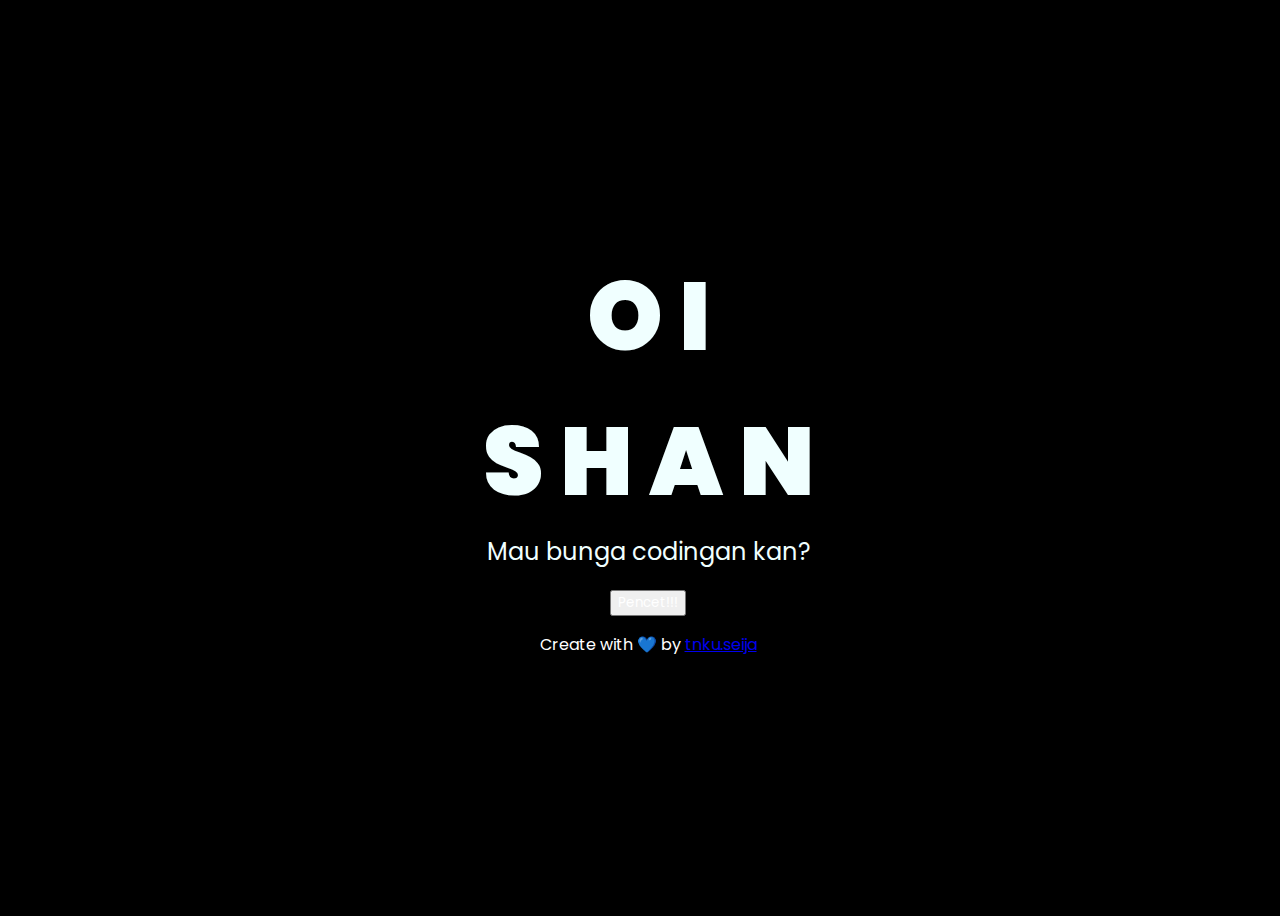
<file: index.html>
<!DOCTYPE html>
<html lang="en">
  <head>
    <meta charset="UTF-8" />
    <meta http-equiv="X-UA-Compatible" content="IE=edge" />
    <meta name="viewport" content="width=device-width, initial-scale=1.0" />
    <link href="https://cdn.jsdelivr.net/npm/bootstrap@5.2.3/dist/css/bootstrap.min.css" rel="stylesheet" integrity="sha384-rbsA2VBKQhggwzxH7pPCaAqO46MgnOM80zW1RWuH61DGLwZJEdK2Kadq2F9CUG65" crossorigin="anonymous" />
    <link rel="stylesheet" href="css/style.css" />
    <link rel="icon" href="img/ar2.png" type="image/x-icon" />
    <title>Flowers</title>
  </head>
  <body>
    <div class="greetings">
      <!-- silahkan menambah kata sesuai keinginan dengan <span>text...</span -->
      <span>O</span>
      <span>I</span>
    </div>
    <div class="greetings">
      <span>S</span>
      <span>H</span>
      <span>A</span>
      <span>N</span>
    </div>
    <div class="description">
      <span>Mau bunga codingan kan?</span>
    </div>
    <div class="button pb-4 pt-5">
      <button type="button" class="btn btn-outline-info">
        <a href="flower.html">Pencet!!!</a>
      </button>
    </div>
    <footer class="footer text-center pt-5">
      <p style="color: white">Create with 💙 by <a href="love.html" class="text-white fw-bold">tnku.seija</a></p>
    </footer>
  </body>
</html>
</file>
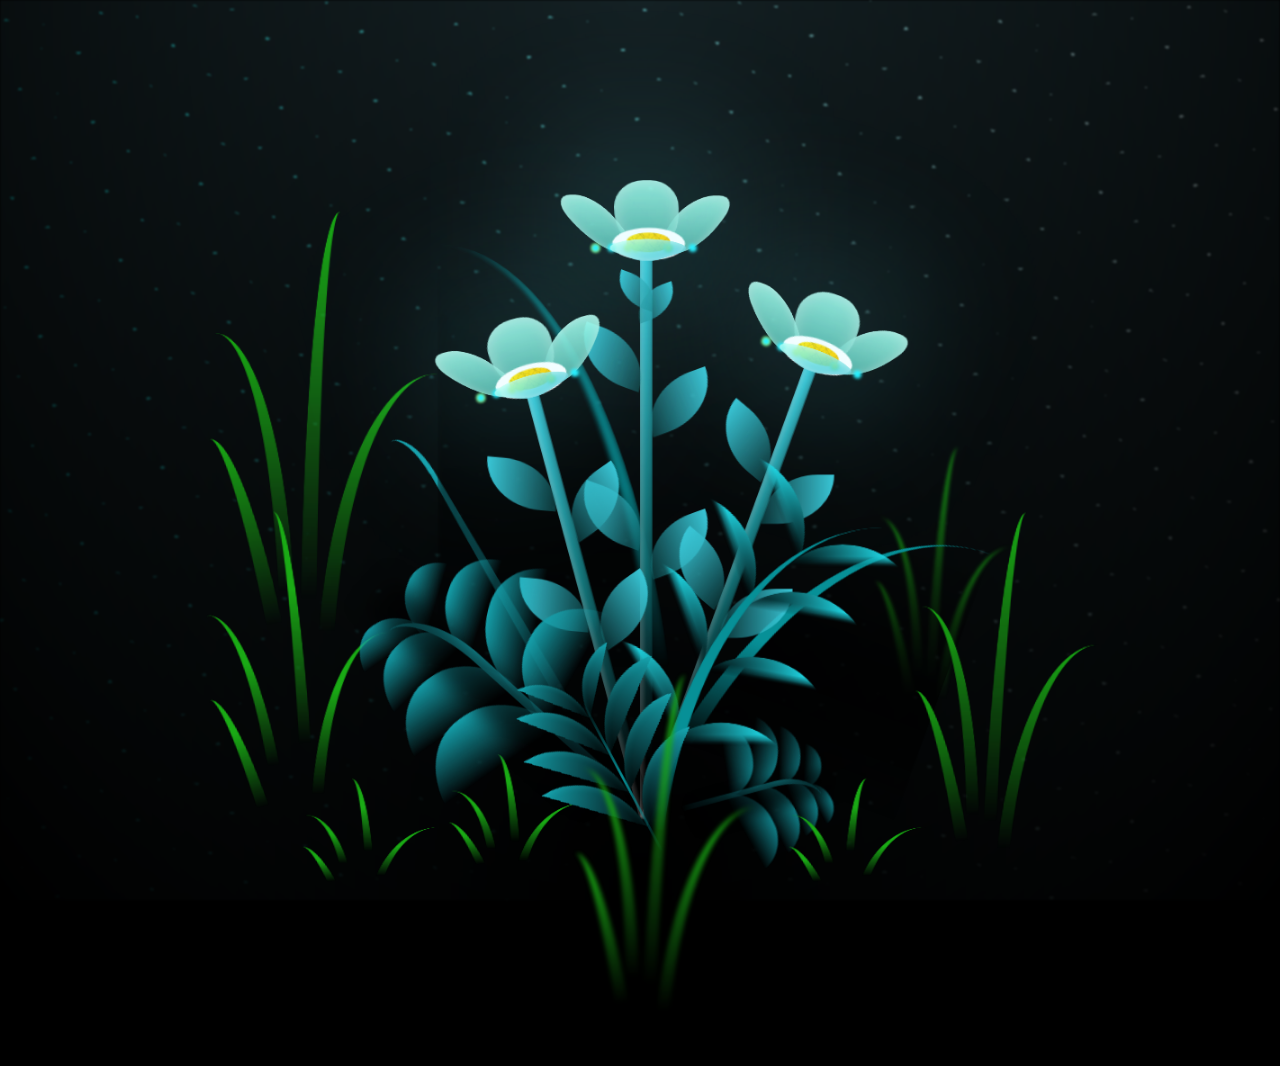
<file: flower.html>
<!DOCTYPE html>
<html lang="en">
  <head>
    <meta charset="UTF-8" />
    <meta http-equiv="X-UA-Compatible" content="IE=edge" />
    <meta name="viewport" content="width=device-width, initial-scale=1.0" />
    <link rel="stylesheet" href="css/main.css" />
    <link rel="icon" href="img/ar2.png" type="image/x-icon" />
    <title>flowers</title>
  </head>
  <body class="container">
    <!-- Pembuat code: https://codepen.io/mdusmanansari/pen/BamepLe -->
    <div class="night"></div>
    <div class="flowers">
      <div class="flower flower--1">
        <div class="flower__leafs flower__leafs--1">
          <div class="flower__leaf flower__leaf--1"></div>
          <div class="flower__leaf flower__leaf--2"></div>
          <div class="flower__leaf flower__leaf--3"></div>
          <div class="flower__leaf flower__leaf--4"></div>
          <div class="flower__white-circle"></div>

          <div class="flower__light flower__light--1"></div>
          <div class="flower__light flower__light--2"></div>
          <div class="flower__light flower__light--3"></div>
          <div class="flower__light flower__light--4"></div>
          <div class="flower__light flower__light--5"></div>
          <div class="flower__light flower__light--6"></div>
          <div class="flower__light flower__light--7"></div>
          <div class="flower__light flower__light--8"></div>
        </div>
        <div class="flower__line">
          <div class="flower__line__leaf flower__line__leaf--1"></div>
          <div class="flower__line__leaf flower__line__leaf--2"></div>
          <div class="flower__line__leaf flower__line__leaf--3"></div>
          <div class="flower__line__leaf flower__line__leaf--4"></div>
          <div class="flower__line__leaf flower__line__leaf--5"></div>
          <div class="flower__line__leaf flower__line__leaf--6"></div>
        </div>
      </div>

      <div class="flower flower--2">
        <div class="flower__leafs flower__leafs--2">
          <div class="flower__leaf flower__leaf--1"></div>
          <div class="flower__leaf flower__leaf--2"></div>
          <div class="flower__leaf flower__leaf--3"></div>
          <div class="flower__leaf flower__leaf--4"></div>
          <div class="flower__white-circle"></div>

          <div class="flower__light flower__light--1"></div>
          <div class="flower__light flower__light--2"></div>
          <div class="flower__light flower__light--3"></div>
          <div class="flower__light flower__light--4"></div>
          <div class="flower__light flower__light--5"></div>
          <div class="flower__light flower__light--6"></div>
          <div class="flower__light flower__light--7"></div>
          <div class="flower__light flower__light--8"></div>
        </div>
        <div class="flower__line">
          <div class="flower__line__leaf flower__line__leaf--1"></div>
          <div class="flower__line__leaf flower__line__leaf--2"></div>
          <div class="flower__line__leaf flower__line__leaf--3"></div>
          <div class="flower__line__leaf flower__line__leaf--4"></div>
        </div>
      </div>

      <div class="flower flower--3">
        <div class="flower__leafs flower__leafs--3">
          <div class="flower__leaf flower__leaf--1"></div>
          <div class="flower__leaf flower__leaf--2"></div>
          <div class="flower__leaf flower__leaf--3"></div>
          <div class="flower__leaf flower__leaf--4"></div>
          <div class="flower__white-circle"></div>

          <div class="flower__light flower__light--1"></div>
          <div class="flower__light flower__light--2"></div>
          <div class="flower__light flower__light--3"></div>
          <div class="flower__light flower__light--4"></div>
          <div class="flower__light flower__light--5"></div>
          <div class="flower__light flower__light--6"></div>
          <div class="flower__light flower__light--7"></div>
          <div class="flower__light flower__light--8"></div>
        </div>
        <div class="flower__line">
          <div class="flower__line__leaf flower__line__leaf--1"></div>
          <div class="flower__line__leaf flower__line__leaf--2"></div>
          <div class="flower__line__leaf flower__line__leaf--3"></div>
          <div class="flower__line__leaf flower__line__leaf--4"></div>
        </div>
      </div>

      <div class="grow-ans" style="--d: 1.2s">
        <div class="flower__g-long">
          <div class="flower__g-long__top"></div>
          <div class="flower__g-long__bottom"></div>
        </div>
      </div>

      <div class="growing-grass">
        <div class="flower__grass flower__grass--1">
          <div class="flower__grass--top"></div>
          <div class="flower__grass--bottom"></div>
          <div class="flower__grass__leaf flower__grass__leaf--1"></div>
          <div class="flower__grass__leaf flower__grass__leaf--2"></div>
          <div class="flower__grass__leaf flower__grass__leaf--3"></div>
          <div class="flower__grass__leaf flower__grass__leaf--4"></div>
          <div class="flower__grass__leaf flower__grass__leaf--5"></div>
          <div class="flower__grass__leaf flower__grass__leaf--6"></div>
          <div class="flower__grass__leaf flower__grass__leaf--7"></div>
          <div class="flower__grass__leaf flower__grass__leaf--8"></div>
          <div class="flower__grass__overlay"></div>
        </div>
      </div>

      <div class="growing-grass">
        <div class="flower__grass flower__grass--2">
          <div class="flower__grass--top"></div>
          <div class="flower__grass--bottom"></div>
          <div class="flower__grass__leaf flower__grass__leaf--1"></div>
          <div class="flower__grass__leaf flower__grass__leaf--2"></div>
          <div class="flower__grass__leaf flower__grass__leaf--3"></div>
          <div class="flower__grass__leaf flower__grass__leaf--4"></div>
          <div class="flower__grass__leaf flower__grass__leaf--5"></div>
          <div class="flower__grass__leaf flower__grass__leaf--6"></div>
          <div class="flower__grass__leaf flower__grass__leaf--7"></div>
          <div class="flower__grass__leaf flower__grass__leaf--8"></div>
          <div class="flower__grass__overlay"></div>
        </div>
      </div>

      <div class="grow-ans" style="--d: 2.4s">
        <div class="flower__g-right flower__g-right--1">
          <div class="leaf"></div>
        </div>
      </div>

      <div class="grow-ans" style="--d: 2.8s">
        <div class="flower__g-right flower__g-right--2">
          <div class="leaf"></div>
        </div>
      </div>

      <div class="grow-ans" style="--d: 2.8s">
        <div class="flower__g-front">
          <div class="flower__g-front__leaf-wrapper flower__g-front__leaf-wrapper--1">
            <div class="flower__g-front__leaf"></div>
          </div>
          <div class="flower__g-front__leaf-wrapper flower__g-front__leaf-wrapper--2">
            <div class="flower__g-front__leaf"></div>
          </div>
          <div class="flower__g-front__leaf-wrapper flower__g-front__leaf-wrapper--3">
            <div class="flower__g-front__leaf"></div>
          </div>
          <div class="flower__g-front__leaf-wrapper flower__g-front__leaf-wrapper--4">
            <div class="flower__g-front__leaf"></div>
          </div>
          <div class="flower__g-front__leaf-wrapper flower__g-front__leaf-wrapper--5">
            <div class="flower__g-front__leaf"></div>
          </div>
          <div class="flower__g-front__leaf-wrapper flower__g-front__leaf-wrapper--6">
            <div class="flower__g-front__leaf"></div>
          </div>
          <div class="flower__g-front__leaf-wrapper flower__g-front__leaf-wrapper--7">
            <div class="flower__g-front__leaf"></div>
          </div>
          <div class="flower__g-front__leaf-wrapper flower__g-front__leaf-wrapper--8">
            <div class="flower__g-front__leaf"></div>
          </div>
          <div class="flower__g-front__line"></div>
        </div>
      </div>

      <div class="grow-ans" style="--d: 3.2s">
        <div class="flower__g-fr">
          <div class="leaf"></div>
          <div class="flower__g-fr__leaf flower__g-fr__leaf--1"></div>
          <div class="flower__g-fr__leaf flower__g-fr__leaf--2"></div>
          <div class="flower__g-fr__leaf flower__g-fr__leaf--3"></div>
          <div class="flower__g-fr__leaf flower__g-fr__leaf--4"></div>
          <div class="flower__g-fr__leaf flower__g-fr__leaf--5"></div>
          <div class="flower__g-fr__leaf flower__g-fr__leaf--6"></div>
          <div class="flower__g-fr__leaf flower__g-fr__leaf--7"></div>
          <div class="flower__g-fr__leaf flower__g-fr__leaf--8"></div>
        </div>
      </div>

      <div class="long-g long-g--0">
        <div class="grow-ans" style="--d: 3s">
          <div class="leaf leaf--0"></div>
        </div>
        <div class="grow-ans" style="--d: 2.2s">
          <div class="leaf leaf--1"></div>
        </div>
        <div class="grow-ans" style="--d: 3.4s">
          <div class="leaf leaf--2"></div>
        </div>
        <div class="grow-ans" style="--d: 3.6s">
          <div class="leaf leaf--3"></div>
        </div>
      </div>

      <div class="long-g long-g--1">
        <div class="grow-ans" style="--d: 3.6s">
          <div class="leaf leaf--0"></div>
        </div>
        <div class="grow-ans" style="--d: 3.8s">
          <div class="leaf leaf--1"></div>
        </div>
        <div class="grow-ans" style="--d: 4s">
          <div class="leaf leaf--2"></div>
        </div>
        <div class="grow-ans" style="--d: 4.2s">
          <div class="leaf leaf--3"></div>
        </div>
      </div>

      <div class="long-g long-g--2">
        <div class="grow-ans" style="--d: 4s">
          <div class="leaf leaf--0"></div>
        </div>
        <div class="grow-ans" style="--d: 4.2s">
          <div class="leaf leaf--1"></div>
        </div>
        <div class="grow-ans" style="--d: 4.4s">
          <div class="leaf leaf--2"></div>
        </div>
        <div class="grow-ans" style="--d: 4.6s">
          <div class="leaf leaf--3"></div>
        </div>
      </div>

      <div class="long-g long-g--3">
        <div class="grow-ans" style="--d: 4s">
          <div class="leaf leaf--0"></div>
        </div>
        <div class="grow-ans" style="--d: 4.2s">
          <div class="leaf leaf--1"></div>
        </div>
        <div class="grow-ans" style="--d: 3s">
          <div class="leaf leaf--2"></div>
        </div>
        <div class="grow-ans" style="--d: 3.6s">
          <div class="leaf leaf--3"></div>
        </div>
      </div>

      <div class="long-g long-g--4">
        <div class="grow-ans" style="--d: 4s">
          <div class="leaf leaf--0"></div>
        </div>
        <div class="grow-ans" style="--d: 4.2s">
          <div class="leaf leaf--1"></div>
        </div>
        <div class="grow-ans" style="--d: 3s">
          <div class="leaf leaf--2"></div>
        </div>
        <div class="grow-ans" style="--d: 3.6s">
          <div class="leaf leaf--3"></div>
        </div>
      </div>

      <div class="long-g long-g--5">
        <div class="grow-ans" style="--d: 4s">
          <div class="leaf leaf--0"></div>
        </div>
        <div class="grow-ans" style="--d: 4.2s">
          <div class="leaf leaf--1"></div>
        </div>
        <div class="grow-ans" style="--d: 3s">
          <div class="leaf leaf--2"></div>
        </div>
        <div class="grow-ans" style="--d: 3.6s">
          <div class="leaf leaf--3"></div>
        </div>
      </div>

      <div class="long-g long-g--6">
        <div class="grow-ans" style="--d: 4.2s">
          <div class="leaf leaf--0"></div>
        </div>
        <div class="grow-ans" style="--d: 4.4s">
          <div class="leaf leaf--1"></div>
        </div>
        <div class="grow-ans" style="--d: 4.6s">
          <div class="leaf leaf--2"></div>
        </div>
        <div class="grow-ans" style="--d: 4.8s">
          <div class="leaf leaf--3"></div>
        </div>
      </div>

      <div class="long-g long-g--7">
        <div class="grow-ans" style="--d: 3s">
          <div class="leaf leaf--0"></div>
        </div>
        <div class="grow-ans" style="--d: 3.2s">
          <div class="leaf leaf--1"></div>
        </div>
        <div class="grow-ans" style="--d: 3.5s">
          <div class="leaf leaf--2"></div>
        </div>
        <div class="grow-ans" style="--d: 3.6s">
          <div class="leaf leaf--3"></div>
        </div>
      </div>
    </div>
    <script src="main.js"></script>
  </body>
</html>
</file>
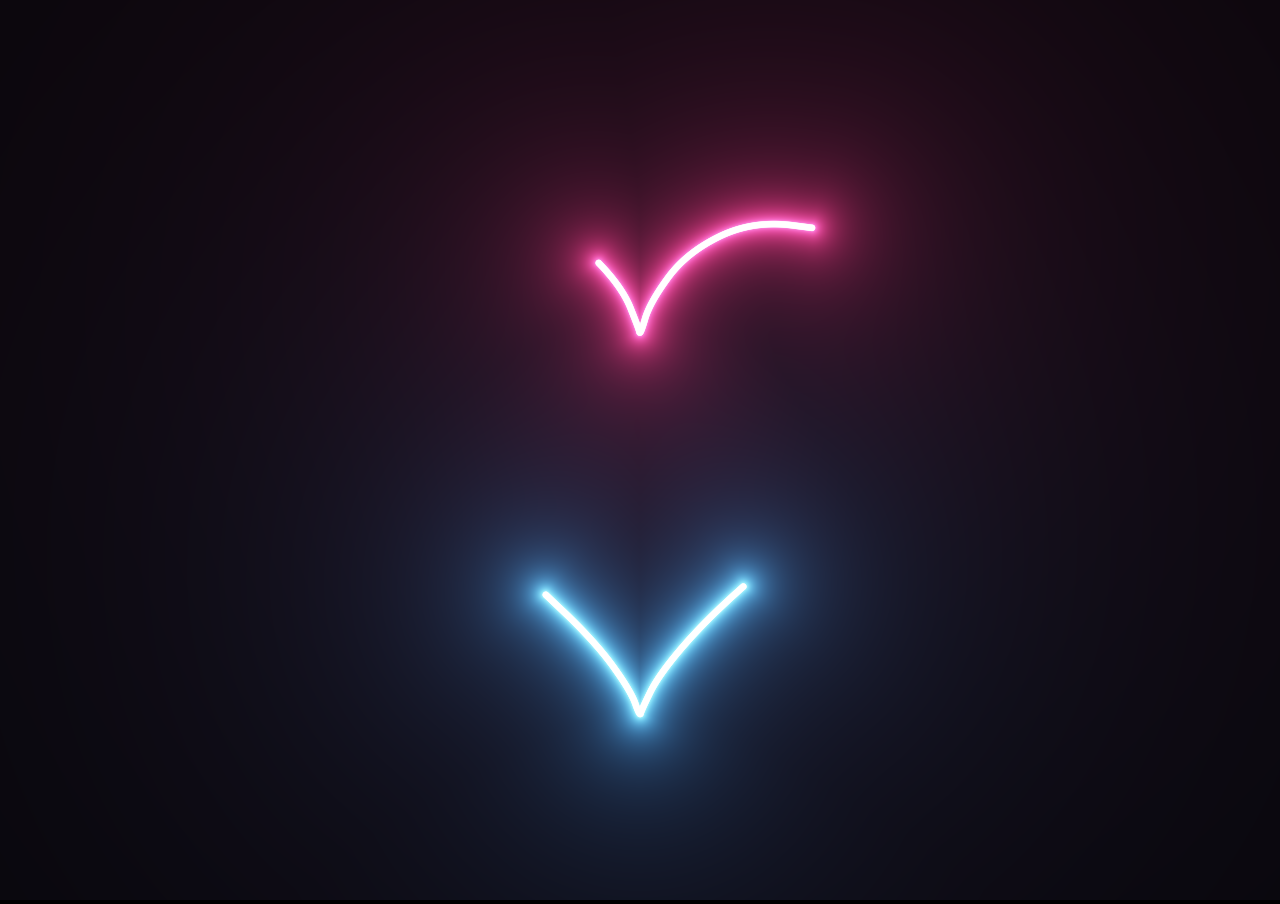
<file: love.html>
<!DOCTYPE html>
<html lang="en">
  <head>
    <meta charset="UTF-8" />
    <title>Neon Love</title>
    <link rel="icon" href="img/ar2.png" type="image/x-icon" />
    <link rel="stylesheet" href="css/love.css" />
  </head>
  <body>
    <!-- partial:index.partial.html -->
    <body>
      <canvas id="canvas" width="auto" height="auto"></canvas>
    </body>
    <!-- partial -->
    <script src="love.js"></script>
  </body>
</html>
</file>
<file: css/style.css>
@import url("https://fonts.googleapis.com/css2?family=Poppins:ital,wght@0,500;1,900&display=swap");
* {
  font-family: "Poppins", cursive;
}
body {
  color: azure;
  width: 100%;
  height: 100vh;
  display: flex;
  flex-direction: column;
  align-items: center;
  justify-content: center;
  background-color: black;
}
.greetings {
  font-size: 6rem;
  font-weight: 900;
}
.greetings > span {
  animation: glow 2.5s ease-in-out infinite;
}
@keyframes glow {
  0%,
  100% {
    color: #fff;
    text-shadow: 0 0 12px #39c6d6, 0 0 50px #39c6d6, 0 0 100px #39c6d6;
  }
  10%,
  90% {
    color: #111;
    text-shadow: none;
  }
}
.greetings > span:nth-child(2) {
  animation-delay: 0.2s;
}
.greetings > span:nth-child(3) {
  animation-delay: 0.4s;
}
.greetings > span:nth-child(4) {
  animation-delay: 0.6s;
}
.greetings > span:nth-child(5) {
  animation-delay: 0.8s;
}

.description {
  font-size: 1.5rem;
  margin-bottom: 20px;
}

.button a {
  text-decoration: none;
  
  color: white;
}

@media screen and (max-width: 574px) {
  .greetings {
    display: block;
    font-size: 3rem;
    font-weight: 500;
    text-align: center;
  }
  .description {
    font-size: 1rem;
  }

}
</file>
<file: css/main.css>
*,
*::after,
*::before {
  padding: 0;
  margin: 0;
  box-sizing: border-box;
}

:root {
  --dark-color: #000;
}

body {
  display: flex;
  align-items: flex-end;
  justify-content: center;
  min-height: 100vh;
  background-color: var(--dark-color);
  overflow: hidden;
  perspective: 1000px;
}

.night {
  position: fixed;
  left: 50%;
  top: 0;
  transform: translateX(-50%);
  width: 100%;
  height: 100%;
  filter: blur(0.1vmin);
  background-image: radial-gradient(ellipse at top, transparent 0%, var(--dark-color)), radial-gradient(ellipse at bottom, var(--dark-color), rgba(145, 233, 255, 0.2)), repeating-linear-gradient(220deg, rgb(0, 0, 0) 0px, rgb(0, 0, 0) 19px, transparent 19px, transparent 22px), repeating-linear-gradient(189deg, rgb(0, 0, 0) 0px, rgb(0, 0, 0) 19px, transparent 19px, transparent 22px), repeating-linear-gradient(148deg, rgb(0, 0, 0) 0px, rgb(0, 0, 0) 19px, transparent 19px, transparent 22px), linear-gradient(90deg, rgb(0, 255, 250), rgb(240, 240, 240));
}

.flowers {
  position: relative;
  transform: scale(0.9);
}

.flower {
  position: absolute;
  bottom: 10vmin;
  transform-origin: bottom center;
  z-index: 10;
  --fl-speed: 0.8s;
}
.flower--1 {
  -webkit-animation: moving-flower-1 4s linear infinite;
          animation: moving-flower-1 4s linear infinite;
}
.flower--1 .flower__line {
  height: 70vmin;
  -webkit-animation-delay: 0.3s;
          animation-delay: 0.3s;
}
.flower--1 .flower__line__leaf--1 {
  -webkit-animation: blooming-leaf-right var(--fl-speed) 1.6s backwards;
          animation: blooming-leaf-right var(--fl-speed) 1.6s backwards;
}
.flower--1 .flower__line__leaf--2 {
  -webkit-animation: blooming-leaf-right var(--fl-speed) 1.4s backwards;
          animation: blooming-leaf-right var(--fl-speed) 1.4s backwards;
}
.flower--1 .flower__line__leaf--3 {
  -webkit-animation: blooming-leaf-left var(--fl-speed) 1.2s backwards;
          animation: blooming-leaf-left var(--fl-speed) 1.2s backwards;
}
.flower--1 .flower__line__leaf--4 {
  -webkit-animation: blooming-leaf-left var(--fl-speed) 1s backwards;
          animation: blooming-leaf-left var(--fl-speed) 1s backwards;
}
.flower--1 .flower__line__leaf--5 {
  -webkit-animation: blooming-leaf-right var(--fl-speed) 1.8s backwards;
          animation: blooming-leaf-right var(--fl-speed) 1.8s backwards;
}
.flower--1 .flower__line__leaf--6 {
  -webkit-animation: blooming-leaf-left var(--fl-speed) 2s backwards;
          animation: blooming-leaf-left var(--fl-speed) 2s backwards;
}
.flower--2 {
  left: 50%;
  transform: rotate(20deg);
  -webkit-animation: moving-flower-2 4s linear infinite;
          animation: moving-flower-2 4s linear infinite;
}
.flower--2 .flower__line {
  height: 60vmin;
  -webkit-animation-delay: 0.6s;
          animation-delay: 0.6s;
}
.flower--2 .flower__line__leaf--1 {
  -webkit-animation: blooming-leaf-right var(--fl-speed) 1.9s backwards;
          animation: blooming-leaf-right var(--fl-speed) 1.9s backwards;
}
.flower--2 .flower__line__leaf--2 {
  -webkit-animation: blooming-leaf-right var(--fl-speed) 1.7s backwards;
          animation: blooming-leaf-right var(--fl-speed) 1.7s backwards;
}
.flower--2 .flower__line__leaf--3 {
  -webkit-animation: blooming-leaf-left var(--fl-speed) 1.5s backwards;
          animation: blooming-leaf-left var(--fl-speed) 1.5s backwards;
}
.flower--2 .flower__line__leaf--4 {
  -webkit-animation: blooming-leaf-left var(--fl-speed) 1.3s backwards;
          animation: blooming-leaf-left var(--fl-speed) 1.3s backwards;
}
.flower--3 {
  left: 50%;
  transform: rotate(-15deg);
  -webkit-animation: moving-flower-3 4s linear infinite;
          animation: moving-flower-3 4s linear infinite;
}
.flower--3 .flower__line {
  -webkit-animation-delay: 0.9s;
          animation-delay: 0.9s;
}
.flower--3 .flower__line__leaf--1 {
  -webkit-animation: blooming-leaf-right var(--fl-speed) 2.5s backwards;
          animation: blooming-leaf-right var(--fl-speed) 2.5s backwards;
}
.flower--3 .flower__line__leaf--2 {
  -webkit-animation: blooming-leaf-right var(--fl-speed) 2.3s backwards;
          animation: blooming-leaf-right var(--fl-speed) 2.3s backwards;
}
.flower--3 .flower__line__leaf--3 {
  -webkit-animation: blooming-leaf-left var(--fl-speed) 2.1s backwards;
          animation: blooming-leaf-left var(--fl-speed) 2.1s backwards;
}
.flower--3 .flower__line__leaf--4 {
  -webkit-animation: blooming-leaf-left var(--fl-speed) 1.9s backwards;
          animation: blooming-leaf-left var(--fl-speed) 1.9s backwards;
}
.flower__leafs {
  position: relative;
  -webkit-animation: blooming-flower 2s backwards;
          animation: blooming-flower 2s backwards;
}
.flower__leafs--1 {
  -webkit-animation-delay: 1.1s;
          animation-delay: 1.1s;
}
.flower__leafs--2 {
  -webkit-animation-delay: 1.4s;
          animation-delay: 1.4s;
}
.flower__leafs--3 {
  -webkit-animation-delay: 1.7s;
          animation-delay: 1.7s;
}
.flower__leafs::after {
  content: "";
  position: absolute;
  left: 0;
  top: 0;
  transform: translate(-50%, -100%);
  width: 8vmin;
  height: 8vmin;
  background-color: #6bf0ff;
  filter: blur(10vmin);
}
.flower__leaf {
  position: absolute;
  bottom: 0;
  left: 50%;
  width: 8vmin;
  height: 11vmin;
  border-radius: 51% 49% 47% 53%/44% 45% 55% 69%;
  background-color: #a7ffee;
  background-image: linear-gradient(to top, #54b8aa, #a7ffee);
  transform-origin: bottom center;
  opacity: 0.9;
  box-shadow: inset 0 0 2vmin rgba(255, 255, 255, 0.5);
}
.flower__leaf--1 {
  transform: translate(-10%, 1%) rotateY(40deg) rotateX(-50deg);
}
.flower__leaf--2 {
  transform: translate(-50%, -4%) rotateX(40deg);
}
.flower__leaf--3 {
  transform: translate(-90%, 0%) rotateY(45deg) rotateX(50deg);
}
.flower__leaf--4 {
  width: 8vmin;
  height: 8vmin;
  transform-origin: bottom left;
  border-radius: 4vmin 10vmin 4vmin 4vmin;
  transform: translate(0%, 18%) rotateX(70deg) rotate(-43deg);
  background-image: linear-gradient(to top, #39c6d6, #a7ffee);
  z-index: 1;
  opacity: 0.8;
}
.flower__white-circle {
  position: absolute;
  left: -3.5vmin;
  top: -3vmin;
  width: 9vmin;
  height: 4vmin;
  border-radius: 50%;
  background-color: #fff;
}
.flower__white-circle::after {
  content: "";
  position: absolute;
  left: 50%;
  top: 45%;
  transform: translate(-50%, -50%);
  width: 60%;
  height: 60%;
  border-radius: inherit;
  background-image: repeating-linear-gradient(135deg, rgba(0, 0, 0, 0.03) 0px, rgba(0, 0, 0, 0.03) 1px, transparent 1px, transparent 12px), repeating-linear-gradient(45deg, rgba(0, 0, 0, 0.03) 0px, rgba(0, 0, 0, 0.03) 1px, transparent 1px, transparent 12px), repeating-linear-gradient(67.5deg, rgba(0, 0, 0, 0.03) 0px, rgba(0, 0, 0, 0.03) 1px, transparent 1px, transparent 12px), repeating-linear-gradient(135deg, rgba(0, 0, 0, 0.03) 0px, rgba(0, 0, 0, 0.03) 1px, transparent 1px, transparent 12px), repeating-linear-gradient(45deg, rgba(0, 0, 0, 0.03) 0px, rgba(0, 0, 0, 0.03) 1px, transparent 1px, transparent 12px), repeating-linear-gradient(112.5deg, rgba(0, 0, 0, 0.03) 0px, rgba(0, 0, 0, 0.03) 1px, transparent 1px, transparent 12px), repeating-linear-gradient(112.5deg, rgba(0, 0, 0, 0.03) 0px, rgba(0, 0, 0, 0.03) 1px, transparent 1px, transparent 12px), repeating-linear-gradient(45deg, rgba(0, 0, 0, 0.03) 0px, rgba(0, 0, 0, 0.03) 1px, transparent 1px, transparent 12px), repeating-linear-gradient(22.5deg, rgba(0, 0, 0, 0.03) 0px, rgba(0, 0, 0, 0.03) 1px, transparent 1px, transparent 12px), repeating-linear-gradient(45deg, rgba(0, 0, 0, 0.03) 0px, rgba(0, 0, 0, 0.03) 1px, transparent 1px, transparent 12px), repeating-linear-gradient(22.5deg, rgba(0, 0, 0, 0.03) 0px, rgba(0, 0, 0, 0.03) 1px, transparent 1px, transparent 12px), repeating-linear-gradient(135deg, rgba(0, 0, 0, 0.03) 0px, rgba(0, 0, 0, 0.03) 1px, transparent 1px, transparent 12px), repeating-linear-gradient(157.5deg, rgba(0, 0, 0, 0.03) 0px, rgba(0, 0, 0, 0.03) 1px, transparent 1px, transparent 12px), repeating-linear-gradient(67.5deg, rgba(0, 0, 0, 0.03) 0px, rgba(0, 0, 0, 0.03) 1px, transparent 1px, transparent 12px), repeating-linear-gradient(67.5deg, rgba(0, 0, 0, 0.03) 0px, rgba(0, 0, 0, 0.03) 1px, transparent 1px, transparent 12px), linear-gradient(90deg, rgb(255, 235, 18), rgb(255, 206, 0));
}
.flower__line {
  height: 55vmin;
  width: 1.5vmin;
  background-image: linear-gradient(to left, rgba(0, 0, 0, 0.2), transparent, rgba(255, 255, 255, 0.2)), linear-gradient(to top, transparent 10%, #14757a, #39c6d6);
  box-shadow: inset 0 0 2px rgba(0, 0, 0, 0.5);
  -webkit-animation: grow-flower-tree 4s backwards;
          animation: grow-flower-tree 4s backwards;
}
.flower__line__leaf {
  --w: 7vmin;
  --h: calc(var(--w) + 2vmin);
  position: absolute;
  top: 20%;
  left: 90%;
  width: var(--w);
  height: var(--h);
  border-top-right-radius: var(--h);
  border-bottom-left-radius: var(--h);
  background-image: linear-gradient(to top, rgba(20, 117, 122, 0.4), #39c6d6);
}
.flower__line__leaf--1 {
  transform: rotate(70deg) rotateY(30deg);
}
.flower__line__leaf--2 {
  top: 45%;
  transform: rotate(70deg) rotateY(30deg);
}
.flower__line__leaf--3, .flower__line__leaf--4, .flower__line__leaf--6 {
  border-top-right-radius: 0;
  border-bottom-left-radius: 0;
  border-top-left-radius: var(--h);
  border-bottom-right-radius: var(--h);
  left: -460%;
  top: 12%;
  transform: rotate(-70deg) rotateY(30deg);
}
.flower__line__leaf--4 {
  top: 40%;
}
.flower__line__leaf--5 {
  top: 0;
  transform-origin: left;
  transform: rotate(70deg) rotateY(30deg) scale(0.6);
}
.flower__line__leaf--6 {
  top: -2%;
  left: -450%;
  transform-origin: right;
  transform: rotate(-70deg) rotateY(30deg) scale(0.6);
}
.flower__light {
  position: absolute;
  bottom: 0vmin;
  width: 1vmin;
  height: 1vmin;
  background-color: rgb(255, 251, 0);
  border-radius: 50%;
  filter: blur(0.2vmin);
  -webkit-animation: light-ans 4s linear infinite backwards;
          animation: light-ans 4s linear infinite backwards;
}
.flower__light:nth-child(odd) {
  background-color: #23f0ff;
}
.flower__light--1 {
  left: -2vmin;
  -webkit-animation-delay: 1s;
          animation-delay: 1s;
}
.flower__light--2 {
  left: 3vmin;
  -webkit-animation-delay: 0.5s;
          animation-delay: 0.5s;
}
.flower__light--3 {
  left: -6vmin;
  -webkit-animation-delay: 0.3s;
          animation-delay: 0.3s;
}
.flower__light--4 {
  left: 6vmin;
  -webkit-animation-delay: 0.9s;
          animation-delay: 0.9s;
}
.flower__light--5 {
  left: -1vmin;
  -webkit-animation-delay: 1.5s;
          animation-delay: 1.5s;
}
.flower__light--6 {
  left: -4vmin;
  -webkit-animation-delay: 3s;
          animation-delay: 3s;
}
.flower__light--7 {
  left: 3vmin;
  -webkit-animation-delay: 2s;
          animation-delay: 2s;
}
.flower__light--8 {
  left: -6vmin;
  -webkit-animation-delay: 3.5s;
          animation-delay: 3.5s;
}
.flower__grass {
  --c: #159faa;
  --line-w: 1.5vmin;
  position: absolute;
  bottom: 12vmin;
  left: -7vmin;
  display: flex;
  flex-direction: column;
  align-items: flex-end;
  z-index: 20;
  transform-origin: bottom center;
  transform: rotate(-48deg) rotateY(40deg);
}
.flower__grass--1 {
  -webkit-animation: moving-grass 2s linear infinite;
          animation: moving-grass 2s linear infinite;
}
.flower__grass--2 {
  left: 2vmin;
  bottom: 10vmin;
  transform: scale(0.5) rotate(75deg) rotateX(10deg) rotateY(-200deg);
  opacity: 0.8;
  z-index: 0;
  -webkit-animation: moving-grass--2 1.5s linear infinite;
          animation: moving-grass--2 1.5s linear infinite;
}
.flower__grass--top {
  width: 7vmin;
  height: 10vmin;
  border-top-right-radius: 100%;
  border-right: var(--line-w) solid var(--c);
  transform-origin: bottom center;
  transform: rotate(-2deg);
}
.flower__grass--bottom {
  margin-top: -2px;
  width: var(--line-w);
  height: 25vmin;
  background-image: linear-gradient(to top, transparent, var(--c));
}
.flower__grass__leaf {
  --size: 10vmin;
  position: absolute;
  width: calc(var(--size) * 2.1);
  height: var(--size);
  border-top-left-radius: var(--size);
  border-top-right-radius: var(--size);
  background-image: linear-gradient(to top, transparent, transparent 30%, var(--c));
  z-index: 100;
}
.flower__grass__leaf--1 {
  top: -6%;
  left: 30%;
  --size: 6vmin;
  transform: rotate(-20deg);
  -webkit-animation: growing-grass-ans--1 2s 2.6s backwards;
          animation: growing-grass-ans--1 2s 2.6s backwards;
}
@-webkit-keyframes growing-grass-ans--1 {
  0% {
    transform-origin: bottom left;
    transform: rotate(-20deg) scale(0);
  }
}
@keyframes growing-grass-ans--1 {
  0% {
    transform-origin: bottom left;
    transform: rotate(-20deg) scale(0);
  }
}
.flower__grass__leaf--2 {
  top: -5%;
  left: -110%;
  --size: 6vmin;
  transform: rotate(10deg);
  -webkit-animation: growing-grass-ans--2 2s 2.4s linear backwards;
          animation: growing-grass-ans--2 2s 2.4s linear backwards;
}
@-webkit-keyframes growing-grass-ans--2 {
  0% {
    transform-origin: bottom right;
    transform: rotate(10deg) scale(0);
  }
}
@keyframes growing-grass-ans--2 {
  0% {
    transform-origin: bottom right;
    transform: rotate(10deg) scale(0);
  }
}
.flower__grass__leaf--3 {
  top: 5%;
  left: 60%;
  --size: 8vmin;
  transform: rotate(-18deg) rotateX(-20deg);
  -webkit-animation: growing-grass-ans--3 2s 2.2s linear backwards;
          animation: growing-grass-ans--3 2s 2.2s linear backwards;
}
@-webkit-keyframes growing-grass-ans--3 {
  0% {
    transform-origin: bottom left;
    transform: rotate(-18deg) rotateX(-20deg) scale(0);
  }
}
@keyframes growing-grass-ans--3 {
  0% {
    transform-origin: bottom left;
    transform: rotate(-18deg) rotateX(-20deg) scale(0);
  }
}
.flower__grass__leaf--4 {
  top: 6%;
  left: -135%;
  --size: 8vmin;
  transform: rotate(2deg);
  -webkit-animation: growing-grass-ans--4 2s 2s linear backwards;
          animation: growing-grass-ans--4 2s 2s linear backwards;
}
@-webkit-keyframes growing-grass-ans--4 {
  0% {
    transform-origin: bottom right;
    transform: rotate(2deg) scale(0);
  }
}
@keyframes growing-grass-ans--4 {
  0% {
    transform-origin: bottom right;
    transform: rotate(2deg) scale(0);
  }
}
.flower__grass__leaf--5 {
  top: 20%;
  left: 60%;
  --size: 10vmin;
  transform: rotate(-24deg) rotateX(-20deg);
  -webkit-animation: growing-grass-ans--5 2s 1.8s linear backwards;
          animation: growing-grass-ans--5 2s 1.8s linear backwards;
}
@-webkit-keyframes growing-grass-ans--5 {
  0% {
    transform-origin: bottom left;
    transform: rotate(-24deg) rotateX(-20deg) scale(0);
  }
}
@keyframes growing-grass-ans--5 {
  0% {
    transform-origin: bottom left;
    transform: rotate(-24deg) rotateX(-20deg) scale(0);
  }
}
.flower__grass__leaf--6 {
  top: 22%;
  left: -180%;
  --size: 10vmin;
  transform: rotate(10deg);
  -webkit-animation: growing-grass-ans--6 2s 1.6s linear backwards;
          animation: growing-grass-ans--6 2s 1.6s linear backwards;
}
@-webkit-keyframes growing-grass-ans--6 {
  0% {
    transform-origin: bottom right;
    transform: rotate(10deg) scale(0);
  }
}
@keyframes growing-grass-ans--6 {
  0% {
    transform-origin: bottom right;
    transform: rotate(10deg) scale(0);
  }
}
.flower__grass__leaf--7 {
  top: 39%;
  left: 70%;
  --size: 10vmin;
  transform: rotate(-10deg);
  -webkit-animation: growing-grass-ans--7 2s 1.4s linear backwards;
          animation: growing-grass-ans--7 2s 1.4s linear backwards;
}
@-webkit-keyframes growing-grass-ans--7 {
  0% {
    transform-origin: bottom left;
    transform: rotate(-10deg) scale(0);
  }
}
@keyframes growing-grass-ans--7 {
  0% {
    transform-origin: bottom left;
    transform: rotate(-10deg) scale(0);
  }
}
.flower__grass__leaf--8 {
  top: 40%;
  left: -215%;
  --size: 11vmin;
  transform: rotate(10deg);
  -webkit-animation: growing-grass-ans--8 2s 1.2s linear backwards;
          animation: growing-grass-ans--8 2s 1.2s linear backwards;
}
@-webkit-keyframes growing-grass-ans--8 {
  0% {
    transform-origin: bottom right;
    transform: rotate(10deg) scale(0);
  }
}
@keyframes growing-grass-ans--8 {
  0% {
    transform-origin: bottom right;
    transform: rotate(10deg) scale(0);
  }
}
.flower__grass__overlay {
  position: absolute;
  top: -10%;
  right: 0%;
  width: 100%;
  height: 100%;
  background-color: rgba(0, 0, 0, 0.6);
  filter: blur(1.5vmin);
  z-index: 100;
}
.flower__g-long {
  --w: 2vmin;
  --h: 6vmin;
  --c: #159faa;
  position: absolute;
  bottom: 10vmin;
  left: -3vmin;
  transform-origin: bottom center;
  transform: rotate(-30deg) rotateY(-20deg);
  display: flex;
  flex-direction: column;
  align-items: flex-end;
  -webkit-animation: flower-g-long-ans 3s linear infinite;
          animation: flower-g-long-ans 3s linear infinite;
}
@-webkit-keyframes flower-g-long-ans {
  0%, 100% {
    transform: rotate(-30deg) rotateY(-20deg);
  }
  50% {
    transform: rotate(-32deg) rotateY(-20deg);
  }
}
@keyframes flower-g-long-ans {
  0%, 100% {
    transform: rotate(-30deg) rotateY(-20deg);
  }
  50% {
    transform: rotate(-32deg) rotateY(-20deg);
  }
}
.flower__g-long__top {
  top: calc(var(--h) * -1);
  width: calc(var(--w) + 1vmin);
  height: var(--h);
  border-top-right-radius: 100%;
  border-right: 0.7vmin solid var(--c);
  transform: translate(-0.7vmin, 1vmin);
}
.flower__g-long__bottom {
  width: var(--w);
  height: 50vmin;
  transform-origin: bottom center;
  background-image: linear-gradient(to top, transparent 30%, var(--c));
  box-shadow: inset 0 0 2px rgba(0, 0, 0, 0.5);
  -webkit-clip-path: polygon(35% 0, 65% 1%, 100% 100%, 0% 100%);
          clip-path: polygon(35% 0, 65% 1%, 100% 100%, 0% 100%);
}
.flower__g-right {
  position: absolute;
  bottom: 6vmin;
  left: -2vmin;
  transform-origin: bottom left;
  transform: rotate(20deg);
}
.flower__g-right .leaf {
  width: 30vmin;
  height: 50vmin;
  border-top-left-radius: 100%;
  border-left: 2vmin solid #079097;
  background-image: linear-gradient(to bottom, transparent, var(--dark-color) 60%);
  -webkit-mask-image: linear-gradient(to top, transparent 30%, #079097 60%);
}
.flower__g-right--1 {
  -webkit-animation: flower-g-right-ans 2.5s linear infinite;
          animation: flower-g-right-ans 2.5s linear infinite;
}
.flower__g-right--2 {
  left: 5vmin;
  transform: rotateY(-180deg);
  -webkit-animation: flower-g-right-ans--2 3s linear infinite;
          animation: flower-g-right-ans--2 3s linear infinite;
}
.flower__g-right--2 .leaf {
  height: 75vmin;
  filter: blur(0.3vmin);
  opacity: 0.8;
}
@-webkit-keyframes flower-g-right-ans {
  0%, 100% {
    transform: rotate(20deg);
  }
  50% {
    transform: rotate(24deg) rotateX(-20deg);
  }
}
@keyframes flower-g-right-ans {
  0%, 100% {
    transform: rotate(20deg);
  }
  50% {
    transform: rotate(24deg) rotateX(-20deg);
  }
}
@-webkit-keyframes flower-g-right-ans--2 {
  0%, 100% {
    transform: rotateY(-180deg) rotate(0deg) rotateX(-20deg);
  }
  50% {
    transform: rotateY(-180deg) rotate(6deg) rotateX(-20deg);
  }
}
@keyframes flower-g-right-ans--2 {
  0%, 100% {
    transform: rotateY(-180deg) rotate(0deg) rotateX(-20deg);
  }
  50% {
    transform: rotateY(-180deg) rotate(6deg) rotateX(-20deg);
  }
}
.flower__g-front {
  position: absolute;
  bottom: 6vmin;
  left: 2.5vmin;
  z-index: 100;
  transform-origin: bottom center;
  transform: rotate(-28deg) rotateY(30deg) scale(1.04);
  -webkit-animation: flower__g-front-ans 2s linear infinite;
          animation: flower__g-front-ans 2s linear infinite;
}
@-webkit-keyframes flower__g-front-ans {
  0%, 100% {
    transform: rotate(-28deg) rotateY(30deg) scale(1.04);
  }
  50% {
    transform: rotate(-35deg) rotateY(40deg) scale(1.04);
  }
}
@keyframes flower__g-front-ans {
  0%, 100% {
    transform: rotate(-28deg) rotateY(30deg) scale(1.04);
  }
  50% {
    transform: rotate(-35deg) rotateY(40deg) scale(1.04);
  }
}
.flower__g-front__line {
  width: 0.3vmin;
  height: 20vmin;
  background-image: linear-gradient(to top, transparent, #079097, transparent 100%);
  position: relative;
}
.flower__g-front__leaf-wrapper {
  position: absolute;
  top: 0;
  left: 0;
  transform-origin: bottom left;
  transform: rotate(10deg);
}
.flower__g-front__leaf-wrapper:nth-child(even) {
  left: 0vmin;
  transform: rotateY(-180deg) rotate(5deg);
  -webkit-animation: flower__g-front__leaf-left-ans 1s ease-in backwards;
          animation: flower__g-front__leaf-left-ans 1s ease-in backwards;
}
.flower__g-front__leaf-wrapper:nth-child(odd) {
  -webkit-animation: flower__g-front__leaf-ans 1s ease-in backwards;
          animation: flower__g-front__leaf-ans 1s ease-in backwards;
}
.flower__g-front__leaf-wrapper--1 {
  top: -8vmin;
  transform: scale(0.7);
  -webkit-animation: flower__g-front__leaf-ans 1s 5.5s ease-in backwards !important;
          animation: flower__g-front__leaf-ans 1s 5.5s ease-in backwards !important;
}
.flower__g-front__leaf-wrapper--2 {
  top: -8vmin;
  transform: rotateY(-180deg) scale(0.7) !important;
  -webkit-animation: flower__g-front__leaf-left-ans-2 1s 4.6s ease-in backwards !important;
          animation: flower__g-front__leaf-left-ans-2 1s 4.6s ease-in backwards !important;
}
.flower__g-front__leaf-wrapper--3 {
  top: -3vmin;
  -webkit-animation: flower__g-front__leaf-ans 1s 4.6s ease-in backwards;
          animation: flower__g-front__leaf-ans 1s 4.6s ease-in backwards;
}
.flower__g-front__leaf-wrapper--4 {
  top: -3vmin;
  transform: rotateY(-180deg) scale(0.9) !important;
  -webkit-animation: flower__g-front__leaf-left-ans-2 1s 4.6s ease-in backwards !important;
          animation: flower__g-front__leaf-left-ans-2 1s 4.6s ease-in backwards !important;
}
@-webkit-keyframes flower__g-front__leaf-left-ans-2 {
  0% {
    transform: rotateY(-180deg) scale(0);
  }
}
@keyframes flower__g-front__leaf-left-ans-2 {
  0% {
    transform: rotateY(-180deg) scale(0);
  }
}
.flower__g-front__leaf-wrapper--5, .flower__g-front__leaf-wrapper--6 {
  top: 2vmin;
}
.flower__g-front__leaf-wrapper--7, .flower__g-front__leaf-wrapper--8 {
  top: 6.5vmin;
}
.flower__g-front__leaf-wrapper--2 {
  -webkit-animation-delay: 5.2s !important;
          animation-delay: 5.2s !important;
}
.flower__g-front__leaf-wrapper--3 {
  -webkit-animation-delay: 4.9s !important;
          animation-delay: 4.9s !important;
}
.flower__g-front__leaf-wrapper--5 {
  -webkit-animation-delay: 4.3s !important;
          animation-delay: 4.3s !important;
}
.flower__g-front__leaf-wrapper--6 {
  -webkit-animation-delay: 4.1s !important;
          animation-delay: 4.1s !important;
}
.flower__g-front__leaf-wrapper--7 {
  -webkit-animation-delay: 3.8s !important;
          animation-delay: 3.8s !important;
}
.flower__g-front__leaf-wrapper--8 {
  -webkit-animation-delay: 3.5s !important;
          animation-delay: 3.5s !important;
}
@-webkit-keyframes flower__g-front__leaf-ans {
  0% {
    transform: rotate(10deg) scale(0);
  }
}
@keyframes flower__g-front__leaf-ans {
  0% {
    transform: rotate(10deg) scale(0);
  }
}
@-webkit-keyframes flower__g-front__leaf-left-ans {
  0% {
    transform: rotateY(-180deg) rotate(5deg) scale(0);
  }
}
@keyframes flower__g-front__leaf-left-ans {
  0% {
    transform: rotateY(-180deg) rotate(5deg) scale(0);
  }
}
.flower__g-front__leaf {
  width: 10vmin;
  height: 10vmin;
  border-radius: 100% 0% 0% 100%/100% 100% 0% 0%;
  box-shadow: inset 0 2px 1vmin hsla(184deg, 97%, 58%, 0.2);
  background-image: linear-gradient(to bottom left, transparent, var(--dark-color)), linear-gradient(to bottom right, #159faa 50%, transparent 50%, transparent);
  -webkit-mask-image: linear-gradient(to bottom right, #159faa 50%, transparent 50%, transparent);
  mask-image: linear-gradient(to bottom right, #159faa 50%, transparent 50%, transparent);
}
.flower__g-fr {
  position: absolute;
  bottom: -4vmin;
  left: vmin;
  transform-origin: bottom left;
  z-index: 10;
  -webkit-animation: flower__g-fr-ans 2s linear infinite;
          animation: flower__g-fr-ans 2s linear infinite;
}
@-webkit-keyframes flower__g-fr-ans {
  0%, 100% {
    transform: rotate(2deg);
  }
  50% {
    transform: rotate(4deg);
  }
}
@keyframes flower__g-fr-ans {
  0%, 100% {
    transform: rotate(2deg);
  }
  50% {
    transform: rotate(4deg);
  }
}
.flower__g-fr .leaf {
  width: 30vmin;
  height: 50vmin;
  border-top-left-radius: 100%;
  border-left: 2vmin solid #079097;
  -webkit-mask-image: linear-gradient(to top, transparent 25%, #079097 50%);
  position: relative;
  z-index: 1;
}
.flower__g-fr__leaf {
  position: absolute;
  top: 0;
  left: 0;
  width: 10vmin;
  height: 10vmin;
  border-radius: 100% 0% 0% 100%/100% 100% 0% 0%;
  box-shadow: inset 0 2px 1vmin hsla(184deg, 97%, 58%, 0.2);
  background-image: linear-gradient(to bottom left, transparent, var(--dark-color) 98%), linear-gradient(to bottom right, #23f0ff 45%, transparent 50%, transparent);
  -webkit-mask-image: linear-gradient(135deg, #159faa 40%, transparent 50%, transparent);
}
.flower__g-fr__leaf--1 {
  left: 20vmin;
  transform: rotate(45deg);
  -webkit-animation: flower__g-fr-leaft-ans-1 0.5s 5.2s linear backwards;
          animation: flower__g-fr-leaft-ans-1 0.5s 5.2s linear backwards;
}
@-webkit-keyframes flower__g-fr-leaft-ans-1 {
  0% {
    transform-origin: left;
    transform: rotate(45deg) scale(0);
  }
}
@keyframes flower__g-fr-leaft-ans-1 {
  0% {
    transform-origin: left;
    transform: rotate(45deg) scale(0);
  }
}
.flower__g-fr__leaf--2 {
  left: 12vmin;
  top: -7vmin;
  transform: rotate(25deg) rotateY(-180deg);
  -webkit-animation: flower__g-fr-leaft-ans-6 0.5s 5s linear backwards;
          animation: flower__g-fr-leaft-ans-6 0.5s 5s linear backwards;
}
.flower__g-fr__leaf--3 {
  left: 15vmin;
  top: 6vmin;
  transform: rotate(55deg);
  -webkit-animation: flower__g-fr-leaft-ans-5 0.5s 4.8s linear backwards;
          animation: flower__g-fr-leaft-ans-5 0.5s 4.8s linear backwards;
}
.flower__g-fr__leaf--4 {
  left: 6vmin;
  top: -2vmin;
  transform: rotate(25deg) rotateY(-180deg);
  -webkit-animation: flower__g-fr-leaft-ans-6 0.5s 4.6s linear backwards;
          animation: flower__g-fr-leaft-ans-6 0.5s 4.6s linear backwards;
}
.flower__g-fr__leaf--5 {
  left: 10vmin;
  top: 14vmin;
  transform: rotate(55deg);
  -webkit-animation: flower__g-fr-leaft-ans-5 0.5s 4.4s linear backwards;
          animation: flower__g-fr-leaft-ans-5 0.5s 4.4s linear backwards;
}
@-webkit-keyframes flower__g-fr-leaft-ans-5 {
  0% {
    transform-origin: left;
    transform: rotate(55deg) scale(0);
  }
}
@keyframes flower__g-fr-leaft-ans-5 {
  0% {
    transform-origin: left;
    transform: rotate(55deg) scale(0);
  }
}
.flower__g-fr__leaf--6 {
  left: 0vmin;
  top: 6vmin;
  transform: rotate(25deg) rotateY(-180deg);
  -webkit-animation: flower__g-fr-leaft-ans-6 0.5s 4.2s linear backwards;
          animation: flower__g-fr-leaft-ans-6 0.5s 4.2s linear backwards;
}
@-webkit-keyframes flower__g-fr-leaft-ans-6 {
  0% {
    transform-origin: right;
    transform: rotate(25deg) rotateY(-180deg) scale(0);
  }
}
@keyframes flower__g-fr-leaft-ans-6 {
  0% {
    transform-origin: right;
    transform: rotate(25deg) rotateY(-180deg) scale(0);
  }
}
.flower__g-fr__leaf--7 {
  left: 5vmin;
  top: 22vmin;
  transform: rotate(45deg);
  -webkit-animation: flower__g-fr-leaft-ans-7 0.5s 4s linear backwards;
          animation: flower__g-fr-leaft-ans-7 0.5s 4s linear backwards;
}
@-webkit-keyframes flower__g-fr-leaft-ans-7 {
  0% {
    transform-origin: left;
    transform: rotate(45deg) scale(0);
  }
}
@keyframes flower__g-fr-leaft-ans-7 {
  0% {
    transform-origin: left;
    transform: rotate(45deg) scale(0);
  }
}
.flower__g-fr__leaf--8 {
  left: -4vmin;
  top: 15vmin;
  transform: rotate(15deg) rotateY(-180deg);
  -webkit-animation: flower__g-fr-leaft-ans-8 0.5s 3.8s linear backwards;
          animation: flower__g-fr-leaft-ans-8 0.5s 3.8s linear backwards;
}
@-webkit-keyframes flower__g-fr-leaft-ans-8 {
  0% {
    transform-origin: right;
    transform: rotate(15deg) rotateY(-180deg) scale(0);
  }
}
@keyframes flower__g-fr-leaft-ans-8 {
  0% {
    transform-origin: right;
    transform: rotate(15deg) rotateY(-180deg) scale(0);
  }
}

.long-g {
  position: absolute;
  bottom: 25vmin;
  left: -42vmin;
  transform-origin: bottom left;
}
.long-g--1 {
  bottom: 0vmin;
  transform: scale(0.8) rotate(-5deg);
}
.long-g--1 .leaf {
  -webkit-mask-image: linear-gradient(to top, transparent 40%, #079097 80%) !important;
}
.long-g--1 .leaf--1 {
  --w: 5vmin;
  --h: 60vmin;
  left: -2vmin;
  transform: rotate(3deg) rotateY(-180deg);
}
.long-g--2, .long-g--3 {
  bottom: -3vmin;
  left: -35vmin;
  transform-origin: center;
  transform: scale(0.6) rotateX(60deg);
}
.long-g--2 .leaf, .long-g--3 .leaf {
  -webkit-mask-image: linear-gradient(to top, transparent 50%, #079097 80%) !important;
}
.long-g--2 .leaf--1, .long-g--3 .leaf--1 {
  left: -1vmin;
  transform: rotateY(-180deg);
}
.long-g--3 {
  left: -17vmin;
  bottom: 0vmin;
}
.long-g--3 .leaf {
  -webkit-mask-image: linear-gradient(to top, transparent 40%, #079097 80%) !important;
}
.long-g--4 {
  left: 25vmin;
  bottom: -3vmin;
  transform-origin: center;
  transform: scale(0.6) rotateX(60deg);
}
.long-g--4 .leaf {
  -webkit-mask-image: linear-gradient(to top, transparent 50%, #079097 80%) !important;
}
.long-g--5 {
  left: 42vmin;
  bottom: 0vmin;
  transform: scale(0.8) rotate(2deg);
}
.long-g--6 {
  left: 0vmin;
  bottom: -20vmin;
  z-index: 100;
  filter: blur(0.3vmin);
  transform: scale(0.8) rotate(2deg);
}
.long-g--7 {
  left: 35vmin;
  bottom: 20vmin;
  z-index: -1;
  filter: blur(0.3vmin);
  transform: scale(0.6) rotate(2deg);
  opacity: 0.7;
}
.long-g .leaf {
  --w: 15vmin;
  --h: 40vmin;
  --c: #1aaa15;
  position: absolute;
  bottom: 0;
  width: var(--w);
  height: var(--h);
  border-top-left-radius: 100%;
  border-left: 2vmin solid var(--c);
  -webkit-mask-image: linear-gradient(to top, transparent 20%, var(--dark-color));
  transform-origin: bottom center;
}
.long-g .leaf--0 {
  left: 2vmin;
  -webkit-animation: leaf-ans-1 4s linear infinite;
          animation: leaf-ans-1 4s linear infinite;
}
.long-g .leaf--1 {
  --w: 5vmin;
  --h: 60vmin;
  -webkit-animation: leaf-ans-1 4s linear infinite;
          animation: leaf-ans-1 4s linear infinite;
}
.long-g .leaf--2 {
  --w: 10vmin;
  --h: 40vmin;
  left: -0.5vmin;
  bottom: 5vmin;
  transform-origin: bottom left;
  transform: rotateY(-180deg);
  -webkit-animation: leaf-ans-2 3s linear infinite;
          animation: leaf-ans-2 3s linear infinite;
}
.long-g .leaf--3 {
  --w: 5vmin;
  --h: 30vmin;
  left: -1vmin;
  bottom: 3.2vmin;
  transform-origin: bottom left;
  transform: rotate(-10deg) rotateY(-180deg);
  -webkit-animation: leaf-ans-3 3s linear infinite;
          animation: leaf-ans-3 3s linear infinite;
}

@-webkit-keyframes leaf-ans-1 {
  0%, 100% {
    transform: rotate(-5deg) scale(1);
  }
  50% {
    transform: rotate(5deg) scale(1.1);
  }
}

@keyframes leaf-ans-1 {
  0%, 100% {
    transform: rotate(-5deg) scale(1);
  }
  50% {
    transform: rotate(5deg) scale(1.1);
  }
}
@-webkit-keyframes leaf-ans-2 {
  0%, 100% {
    transform: rotateY(-180deg) rotate(5deg);
  }
  50% {
    transform: rotateY(-180deg) rotate(0deg) scale(1.1);
  }
}
@keyframes leaf-ans-2 {
  0%, 100% {
    transform: rotateY(-180deg) rotate(5deg);
  }
  50% {
    transform: rotateY(-180deg) rotate(0deg) scale(1.1);
  }
}
@-webkit-keyframes leaf-ans-3 {
  0%, 100% {
    transform: rotate(-10deg) rotateY(-180deg);
  }
  50% {
    transform: rotate(-20deg) rotateY(-180deg);
  }
}
@keyframes leaf-ans-3 {
  0%, 100% {
    transform: rotate(-10deg) rotateY(-180deg);
  }
  50% {
    transform: rotate(-20deg) rotateY(-180deg);
  }
}
.grow-ans {
  -webkit-animation: grow-ans 2s var(--d) backwards;
          animation: grow-ans 2s var(--d) backwards;
}

@-webkit-keyframes grow-ans {
  0% {
    transform: scale(0);
    opacity: 0;
  }
}

@keyframes grow-ans {
  0% {
    transform: scale(0);
    opacity: 0;
  }
}
@-webkit-keyframes light-ans {
  0% {
    opacity: 0;
    transform: translateY(0vmin);
  }
  25% {
    opacity: 1;
    transform: translateY(-5vmin) translateX(-2vmin);
  }
  50% {
    opacity: 1;
    transform: translateY(-15vmin) translateX(2vmin);
    filter: blur(0.2vmin);
  }
  75% {
    transform: translateY(-20vmin) translateX(-2vmin);
    filter: blur(0.2vmin);
  }
  100% {
    transform: translateY(-30vmin);
    opacity: 0;
    filter: blur(1vmin);
  }
}
@keyframes light-ans {
  0% {
    opacity: 0;
    transform: translateY(0vmin);
  }
  25% {
    opacity: 1;
    transform: translateY(-5vmin) translateX(-2vmin);
  }
  50% {
    opacity: 1;
    transform: translateY(-15vmin) translateX(2vmin);
    filter: blur(0.2vmin);
  }
  75% {
    transform: translateY(-20vmin) translateX(-2vmin);
    filter: blur(0.2vmin);
  }
  100% {
    transform: translateY(-30vmin);
    opacity: 0;
    filter: blur(1vmin);
  }
}
@-webkit-keyframes moving-flower-1 {
  0%, 100% {
    transform: rotate(2deg);
  }
  50% {
    transform: rotate(-2deg);
  }
}
@keyframes moving-flower-1 {
  0%, 100% {
    transform: rotate(2deg);
  }
  50% {
    transform: rotate(-2deg);
  }
}
@-webkit-keyframes moving-flower-2 {
  0%, 100% {
    transform: rotate(18deg);
  }
  50% {
    transform: rotate(14deg);
  }
}
@keyframes moving-flower-2 {
  0%, 100% {
    transform: rotate(18deg);
  }
  50% {
    transform: rotate(14deg);
  }
}
@-webkit-keyframes moving-flower-3 {
  0%, 100% {
    transform: rotate(-18deg);
  }
  50% {
    transform: rotate(-20deg) rotateY(-10deg);
  }
}
@keyframes moving-flower-3 {
  0%, 100% {
    transform: rotate(-18deg);
  }
  50% {
    transform: rotate(-20deg) rotateY(-10deg);
  }
}
@-webkit-keyframes blooming-leaf-right {
  0% {
    transform-origin: left;
    transform: rotate(70deg) rotateY(30deg) scale(0);
  }
}
@keyframes blooming-leaf-right {
  0% {
    transform-origin: left;
    transform: rotate(70deg) rotateY(30deg) scale(0);
  }
}
@-webkit-keyframes blooming-leaf-left {
  0% {
    transform-origin: right;
    transform: rotate(-70deg) rotateY(30deg) scale(0);
  }
}
@keyframes blooming-leaf-left {
  0% {
    transform-origin: right;
    transform: rotate(-70deg) rotateY(30deg) scale(0);
  }
}
@-webkit-keyframes grow-flower-tree {
  0% {
    height: 0;
    border-radius: 1vmin;
  }
}
@keyframes grow-flower-tree {
  0% {
    height: 0;
    border-radius: 1vmin;
  }
}
@-webkit-keyframes blooming-flower {
  0% {
    transform: scale(0);
  }
}
@keyframes blooming-flower {
  0% {
    transform: scale(0);
  }
}
@-webkit-keyframes moving-grass {
  0%, 100% {
    transform: rotate(-48deg) rotateY(40deg);
  }
  50% {
    transform: rotate(-50deg) rotateY(40deg);
  }
}
@keyframes moving-grass {
  0%, 100% {
    transform: rotate(-48deg) rotateY(40deg);
  }
  50% {
    transform: rotate(-50deg) rotateY(40deg);
  }
}
@-webkit-keyframes moving-grass--2 {
  0%, 100% {
    transform: scale(0.5) rotate(75deg) rotateX(10deg) rotateY(-200deg);
  }
  50% {
    transform: scale(0.5) rotate(79deg) rotateX(10deg) rotateY(-200deg);
  }
}
@keyframes moving-grass--2 {
  0%, 100% {
    transform: scale(0.5) rotate(75deg) rotateX(10deg) rotateY(-200deg);
  }
  50% {
    transform: scale(0.5) rotate(79deg) rotateX(10deg) rotateY(-200deg);
  }
}
.growing-grass {
  -webkit-animation: growing-grass-ans 1s 2s backwards;
          animation: growing-grass-ans 1s 2s backwards;
}

@-webkit-keyframes growing-grass-ans {
  0% {
    transform: scale(0);
  }
}

@keyframes growing-grass-ans {
  0% {
    transform: scale(0);
  }
}
.container * {
  -webkit-animation-play-state: paused !important;
          animation-play-state: paused !important;
}/*# sourceMappingURL=main.css.map */
</file>
<file: css/love.css>
body {
  background-color: #000;
  margin: 0;
  overflow: hidden;
  background-repeat: no-repeat;
}
</file>
